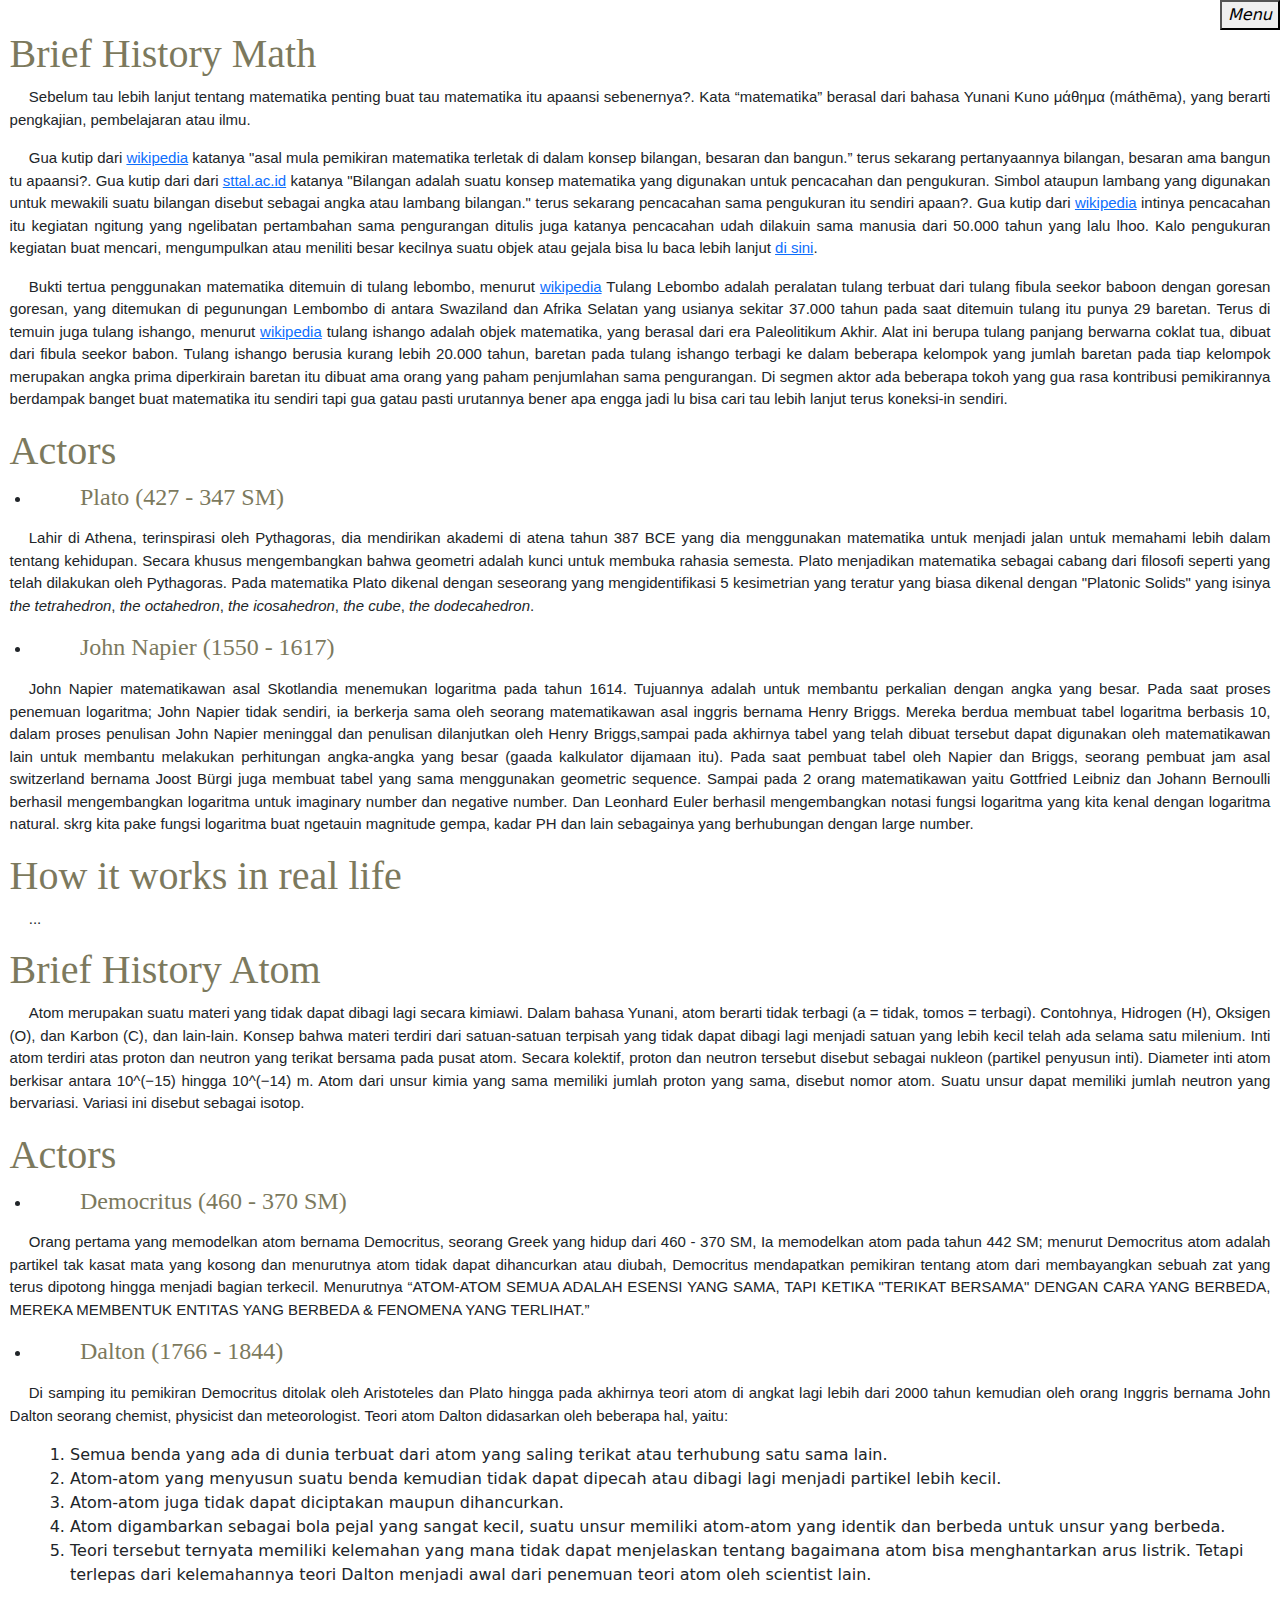
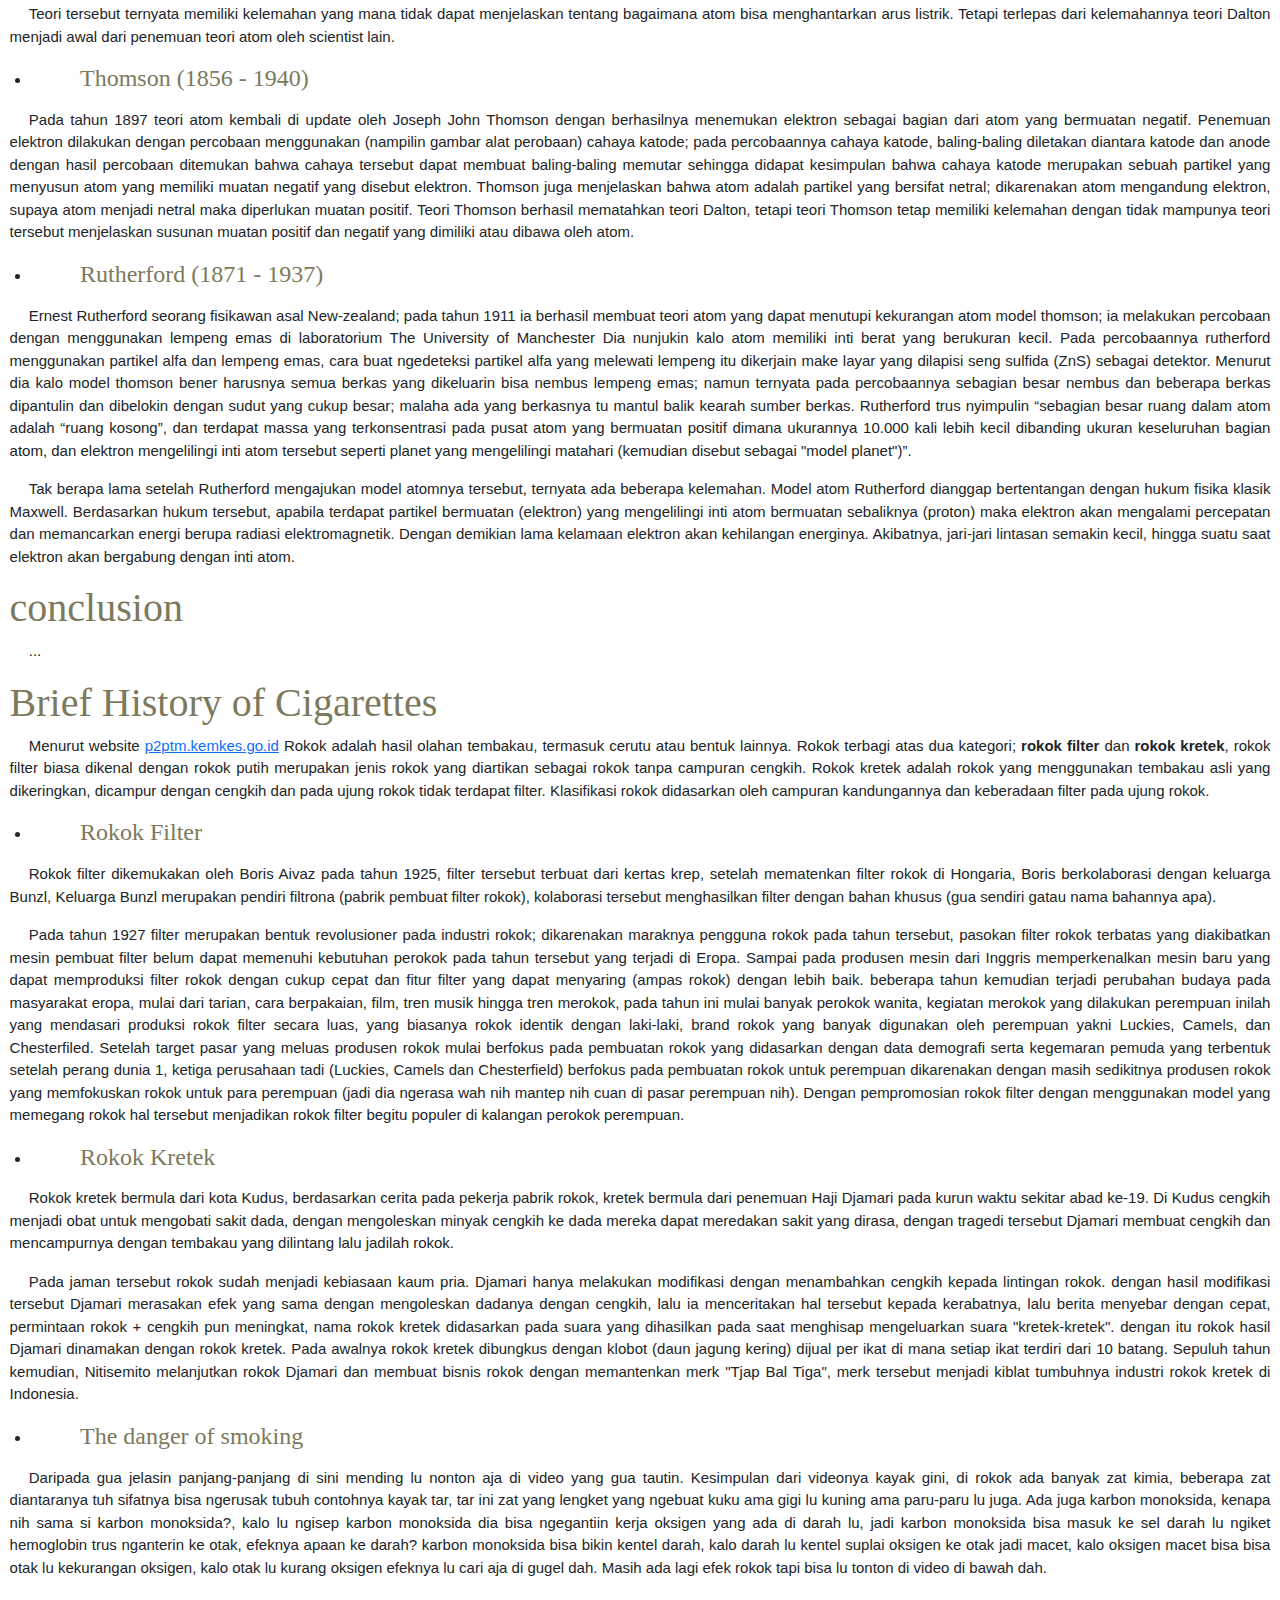
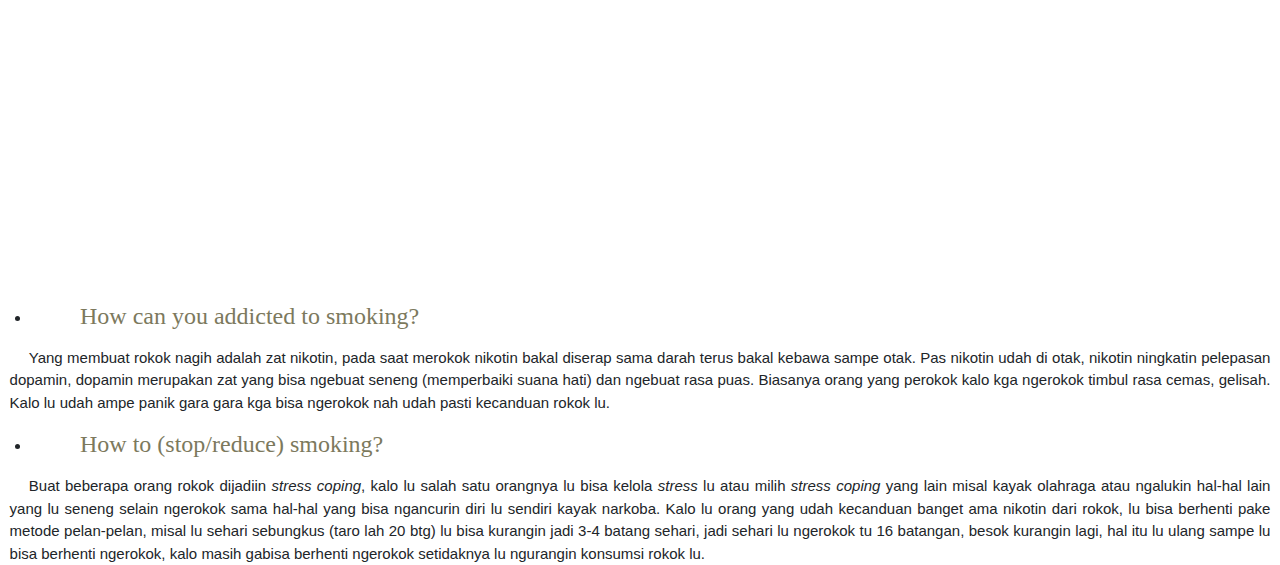
<file: blogs/math.html>
<!doctype html>
<html lang="en">
    <head>
        <meta charset="utf-8">
        <meta name="viewport" content="width=device-width, initial-scale=1">
        <meta name="description" content="">
        <meta name="author" content="Mark Otto, Jacob Thornton, and Bootstrap contributors">
        <meta name="generator" content="Hugo 0.83.1">
        <title>Happy Reading</title>

        <link rel="canonical" href="https://getbootstrap.com/docs/5.0/examples/sidebars/">
        <link rel="stylesheet" href="../css/textstyle.css">
        <!-- Bootstrap core CSS --> 
        <link href="../css/bootstrap.min.css" rel="stylesheet">

        <style>
        .bd-placeholder-img {
            font-size: 1.125rem;
            text-anchor: middle;
            -webkit-user-select: none;
            -moz-user-select: none;
            user-select: none;
        }

        @media (min-width: 768px) {
            .bd-placeholder-img-lg {
            font-size: 3.5rem;
            }
        }
        </style>

        
        <!-- Custom styles for this template -->
        <link href="../css/sidebars.css" rel="stylesheet">
    </head>
    <body>
        <div class="btn-kanan">
            <button class="glyphicon glyphicon-align-justify" type="button" data-bs-toggle="offcanvas" data-bs-target="#offcanvasScrolling" aria-controls="offcanvasScrolling"><i class="fa fa-align-left">Menu</i></button>
        </div>
        <main>
            <div class="offcanvas offcanvas-start" data-bs-scroll="true" data-bs-backdrop="false" tabindex="-1" id="offcanvasScrolling" aria-labelledby="offcanvasScrollingLabel">
                <div class="offcanvas-body">
                    <a href="" class="d-flex align-items-center pb-3 mb-3 link-dark text-decoration-none border-bottom">
                        <span class="fs-5 fw-semibold">Blogs</span>
                        <div class="closing">
                            <button onclick="return false" type="button" class="btn-close text-reset" data-bs-dismiss="offcanvas" aria-label="Close"></button>
                        </div>
                    </a>
                    <ul class="list-unstyled ps-0">
                        <li class="mb-1">
                            <button class="btn btn-toggle align-items-center rounded collapsed" data-bs-toggle="collapse" data-bs-target="#math-collapse" aria-expanded="true">
                                Math
                            </button>
                            <div class="collapse show" id="math-collapse">
                                <ul class="btn-toggle-nav list-unstyled fw-normal pb-1 small">
                                    <li><a href="#history-math" class="link-dark rounded">A Brief History About Math</a></li>
                                    <li><a href="#actors-math" class="link-dark rounded">Actors</a></li>
                                    <li><a href="#important-math" class="link-dark rounded">Why Math Is So Important</a></li>
                                </ul>
                            </div>
                        </li>
                    <li class="border-top my-3"></li>
                    </ul>
                    <ul class="list-unstyled ps-0">
                        <li class="mb-1">
                            <button class="btn btn-toggle align-items-center rounded collapsed" data-bs-toggle="collapse" data-bs-target="#atom-collapse" aria-expanded="true">
                                Atom
                            </button>
                            <div class="collapse show" id="atom-collapse">
                                <ul class="btn-toggle-nav list-unstyled fw-normal pb-1 small">
                                    <li><a href="#history-atom" class="link-dark rounded">A Brief History About Atom</a></li>
                                    <li><a href="#actors-atom" class="link-dark rounded">Actors</a></li>
                                </ul>
                            </div>
                        </li>
                    <li class="border-top my-3"></li>
                    </ul>
                    <ul class="list-unstyled ps-0">
                        <li class="mb-1">
                            <button class="btn btn-toggle align-items-center rounded collapsed" data-bs-toggle="collapse" data-bs-target="#Cigarettes-collapse" aria-expanded="true">
                                Cigarettes
                            </button>
                            <div class="collapse show" id="Cigarettes-collapse">
                                <ul class="btn-toggle-nav list-unstyled fw-normal pb-1 small">
                                    <li><a href="#history-Cigarettes" class="link-dark rounded">A Brief History About Cigarettes</a></li>
                                </ul>
                            </div>
                        </li>
                    <li class="border-top my-3"></li>
                    </ul>
                </div>
            </div>
            <div data-bs-spy="scroll" data-bs-target="#math-collapse" data-bs-offset="0" class="scrollspy-example" tabindex="0">
                <h1 id="history-math">Brief History Math</h1>
                <p>Sebelum tau lebih lanjut tentang matematika penting buat tau matematika itu apaansi sebenernya?. 
                    Kata “matematika” berasal dari bahasa Yunani Kuno μάθημα (máthēma), yang berarti pengkajian, pembelajaran atau ilmu.</p>
                <p>Gua kutip dari <a href="https://id.wikipedia.org/wiki/Sejarah_matematika">wikipedia</a> katanya "asal mula pemikiran matematika terletak di dalam konsep bilangan, besaran dan bangun.” 
                    terus sekarang pertanyaannya bilangan, besaran ama bangun tu apaansi?. Gua kutip dari dari <a href="http://sttal.ac.id/wp-content/uploads/2017/06/1.-Jenis-2-bilangann.pdf">sttal.ac.id</a> 
                    katanya "Bilangan adalah suatu konsep matematika yang digunakan untuk pencacahan dan pengukuran. 
                    Simbol ataupun lambang yang digunakan untuk mewakili suatu bilangan disebut sebagai angka atau lambang bilangan." 
                    terus sekarang pencacahan sama pengukuran itu sendiri apaan?. 
                    Gua kutip dari <a href="https://id.wikipedia.org/wiki/Pencacahan">wikipedia</a> intinya pencacahan itu kegiatan ngitung yang ngelibatan pertambahan sama pengurangan ditulis juga
                    katanya pencacahan udah dilakuin sama manusia dari 50.000 tahun yang lalu lhoo. Kalo pengukuran kegiatan buat mencari, 
                    mengumpulkan atau meniliti besar kecilnya suatu objek atau gejala bisa lu baca lebih lanjut <a href="http://file.upi.edu/Direktori/FIP/JUR._PSIKOLOGI/197509122006041-HELLI_IHSAN/Pengertian_Pengukuran.pdf">di sini</a>.</p>
                <p>Bukti tertua penggunakan matematika ditemuin di tulang lebombo, 
                    menurut <a href="https://id.wikipedia.org/wiki/Tulang_Lebombo">wikipedia</a> Tulang Lebombo adalah peralatan tulang terbuat dari tulang fibula seekor baboon dengan goresan goresan, 
                    yang ditemukan di pegunungan Lembombo di antara Swaziland dan Afrika Selatan yang usianya sekitar 37.000 tahun pada saat ditemuin 
                    tulang itu punya 29 baretan. Terus di temuin juga tulang ishango, 
                    menurut <a href="https://id.wikipedia.org/wiki/Tulang_Ishango#:~:text=Tulang%20Ishango%20adalah%20bone%20tool,berasal%20dari%20era%20Paleolitikum%20Akhir.&text=Tulang%20Ishango%20pertama%20kali%20diperkirakan%20berasal%20antara%209.000%20SM%20dan%206.500%20SM.">wikipedia</a> tulang ishango adalah objek matematika, 
                    yang berasal dari era Paleolitikum Akhir. Alat ini berupa tulang panjang berwarna coklat tua, dibuat dari fibula seekor babon. Tulang ishango berusia kurang lebih 20.000 tahun, baretan pada tulang ishango terbagi ke dalam beberapa kelompok yang jumlah baretan pada tiap kelompok merupakan angka prima
                    diperkirain baretan itu dibuat ama orang yang paham penjumlahan sama pengurangan. Di segmen aktor ada beberapa tokoh yang gua rasa kontribusi pemikirannya berdampak banget buat
                    matematika itu sendiri tapi gua gatau pasti urutannya bener apa engga jadi lu bisa cari tau lebih lanjut terus koneksi-in sendiri.
                </p>
                <h1 id="actors-math">Actors</h1>
                <ul>
                    <li><h4>Plato (427 - 347 SM)</h4></li>
                </ul>
                <p>Lahir di Athena, terinspirasi oleh Pythagoras, dia mendirikan akademi di atena tahun 387 BCE yang dia menggunakan matematika untuk
                    menjadi jalan untuk memahami lebih dalam tentang kehidupan. Secara khusus mengembangkan bahwa geometri adalah kunci untuk membuka rahasia semesta.
                    Plato menjadikan matematika sebagai cabang dari filosofi seperti yang telah dilakukan oleh Pythagoras. Pada matematika Plato dikenal dengan
                    seseorang yang mengidentifikasi 5 kesimetrian yang teratur yang biasa dikenal dengan "Platonic Solids" yang isinya <i>the tetrahedron</i>, <i>the octahedron</i>,
                     <i>the icosahedron</i>, <i>the cube</i>, <i>the dodecahedron</i>.
                </p>
                <ul>
                    <li><h4>John Napier (1550 - 1617)</h4></li>
                </ul>
                <p>John Napier matematikawan asal Skotlandia menemukan logaritma pada
                    tahun 1614. Tujuannya adalah untuk membantu perkalian dengan angka
                    yang besar. Pada saat proses penemuan logaritma; John Napier tidak
                    sendiri, ia berkerja sama oleh seorang matematikawan asal inggris bernama Henry Briggs.
                    Mereka berdua membuat tabel logaritma berbasis 10, dalam proses penulisan John Napier meninggal
                    dan penulisan dilanjutkan oleh Henry Briggs,sampai pada akhirnya tabel yang telah dibuat tersebut
                    dapat digunakan oleh matematikawan lain untuk membantu melakukan perhitungan angka-angka yang besar (gaada kalkulator dijamaan itu).
                    Pada saat pembuat tabel oleh Napier dan Briggs, seorang pembuat jam asal switzerland bernama Joost Bürgi juga membuat tabel yang sama
                    menggunakan geometric sequence. Sampai pada 2 orang matematikawan yaitu Gottfried Leibniz dan Johann Bernoulli 
                    berhasil mengembangkan logaritma untuk imaginary number dan negative number. Dan Leonhard Euler berhasil mengembangkan notasi fungsi logaritma yang kita kenal dengan logaritma natural.
                    skrg kita pake fungsi logaritma buat ngetauin magnitude gempa, kadar PH dan lain sebagainya yang berhubungan dengan large number.
                </p>
                <h1 id="important-math">How it works in real life</h1>
                <p>...</p>
                <h1 id="history-atom">Brief History Atom</h1>
                <p>Atom merupakan suatu materi yang tidak dapat dibagi lagi secara kimiawi. Dalam bahasa Yunani, atom berarti tidak terbagi (a = tidak, tomos = terbagi). Contohnya, Hidrogen (H), Oksigen (O), dan Karbon (C), dan lain-lain.
                    Konsep bahwa materi terdiri dari satuan-satuan terpisah yang tidak dapat dibagi lagi menjadi satuan yang lebih kecil telah ada selama satu milenium. Inti atom terdiri atas proton dan neutron yang terikat bersama pada pusat atom. Secara kolektif, proton dan neutron tersebut disebut sebagai nukleon (partikel penyusun inti). Diameter inti atom berkisar antara 10^(−15) hingga 10^(−14) m.
                    Atom dari unsur kimia yang sama memiliki jumlah proton yang sama, disebut nomor atom. Suatu unsur dapat memiliki jumlah neutron yang bervariasi. Variasi ini disebut sebagai isotop.</p>
                <h1 id="actors-atom">Actors</h1>
                <ul>
                    <li><h4>Democritus (460 - 370 SM)</h4></li>
                </ul>
                <p>Orang pertama yang memodelkan atom bernama Democritus, seorang Greek yang hidup dari 460 - 370 SM, Ia memodelkan atom pada tahun 442 SM; menurut Democritus atom adalah partikel tak kasat mata yang kosong dan menurutnya atom tidak dapat dihancurkan atau diubah, Democritus mendapatkan pemikiran tentang atom dari membayangkan sebuah zat yang terus dipotong hingga menjadi bagian terkecil.  Menurutnya “ATOM-ATOM SEMUA ADALAH ESENSI YANG SAMA, TAPI KETIKA "TERIKAT BERSAMA" DENGAN CARA YANG BERBEDA, MEREKA MEMBENTUK ENTITAS YANG BERBEDA & FENOMENA YANG TERLIHAT.”
                </p>
                <ul>
                    <li><h4>Dalton (1766 - 1844)</h4></li>
                </ul>
                <p>Di samping itu pemikiran Democritus ditolak oleh Aristoteles dan Plato hingga pada akhirnya teori atom di angkat lagi lebih dari 2000 tahun kemudian oleh orang Inggris bernama John Dalton seorang chemist, physicist dan meteorologist. Teori atom Dalton didasarkan oleh beberapa hal, yaitu:
                    <ol style="padding-left: 70px;">
                        <li>Semua benda yang ada di dunia terbuat dari atom yang saling terikat atau terhubung satu sama lain.</li>
                        <li>Atom-atom yang menyusun suatu benda kemudian tidak dapat dipecah atau dibagi lagi menjadi partikel lebih kecil.</li>
                        <li>Atom-atom juga tidak dapat diciptakan maupun dihancurkan.</li>
                        <li>Atom digambarkan sebagai bola pejal yang sangat kecil, suatu unsur memiliki atom-atom yang identik dan berbeda untuk unsur yang berbeda.</li>
                        <li>Teori tersebut ternyata memiliki kelemahan yang mana tidak dapat menjelaskan tentang bagaimana atom bisa menghantarkan arus listrik. Tetapi terlepas dari kelemahannya teori Dalton menjadi awal dari penemuan teori atom oleh scientist lain.</li>
                    </ol>
                </p>
                <p>Teori tersebut ternyata memiliki kelemahan yang mana tidak dapat menjelaskan tentang bagaimana atom bisa menghantarkan arus listrik. Tetapi terlepas dari kelemahannya teori Dalton menjadi awal dari penemuan teori atom oleh scientist lain.</p>
                <ul>
                    <li><h4>Thomson (1856 - 1940)</h4></li>
                </ul>
                <p>Pada tahun 1897 teori atom kembali di update oleh Joseph John Thomson dengan berhasilnya menemukan elektron sebagai bagian dari atom yang bermuatan negatif. Penemuan elektron dilakukan dengan percobaan menggunakan (nampilin gambar alat perobaan) cahaya katode; pada percobaannya cahaya katode, baling-baling diletakan diantara katode dan anode dengan hasil percobaan ditemukan bahwa cahaya tersebut dapat membuat baling-baling memutar sehingga didapat kesimpulan bahwa cahaya katode merupakan sebuah partikel yang menyusun atom yang memiliki muatan negatif yang disebut elektron. Thomson juga menjelaskan bahwa atom adalah partikel yang bersifat netral; dikarenakan atom mengandung elektron, supaya atom menjadi netral maka diperlukan muatan positif. Teori Thomson berhasil mematahkan teori Dalton, tetapi teori Thomson tetap memiliki kelemahan dengan tidak mampunya teori tersebut menjelaskan susunan muatan positif dan negatif yang dimiliki atau dibawa oleh atom.</p>
                <ul>
                    <li><h4>Rutherford (1871 - 1937)</h4></li>
                </ul>
                <p>Ernest Rutherford seorang fisikawan asal New-zealand; pada tahun 1911 ia berhasil membuat teori atom yang dapat menutupi kekurangan atom model thomson; ia melakukan percobaan dengan menggunakan lempeng emas di laboratorium The University of Manchester 
                    Dia nunjukin kalo atom memiliki inti berat yang berukuran kecil. Pada percobaannya rutherford menggunakan partikel alfa dan lempeng emas, cara buat ngedeteksi partikel alfa yang melewati lempeng itu dikerjain make layar yang dilapisi seng sulfida (ZnS) sebagai detektor. Menurut dia kalo model thomson bener harusnya semua berkas yang dikeluarin bisa nembus lempeng emas; namun ternyata pada percobaannya sebagian besar nembus dan beberapa berkas dipantulin dan dibelokin dengan sudut yang cukup besar; malaha ada yang berkasnya tu mantul balik kearah sumber berkas.
                    Rutherford trus nyimpulin “sebagian besar ruang dalam atom adalah “ruang kosong”, dan terdapat massa yang terkonsentrasi pada pusat atom yang bermuatan positif dimana ukurannya 10.000 kali lebih kecil dibanding ukuran keseluruhan bagian atom, dan elektron mengelilingi inti atom tersebut seperti planet yang mengelilingi matahari (kemudian disebut sebagai "model planet")”.
                </p>
                <p>Tak berapa lama setelah Rutherford mengajukan model atomnya tersebut, ternyata ada beberapa kelemahan. Model atom Rutherford dianggap bertentangan dengan hukum fisika klasik Maxwell. Berdasarkan hukum tersebut, apabila terdapat partikel bermuatan (elektron) yang mengelilingi inti atom bermuatan sebaliknya (proton) maka elektron akan mengalami percepatan dan memancarkan energi berupa radiasi elektromagnetik. Dengan demikian lama kelamaan elektron akan kehilangan energinya. Akibatnya, jari-jari lintasan semakin kecil, hingga suatu saat elektron akan bergabung dengan inti atom.</p>
                <h1 id="#">conclusion</h1>
                <p>...</p>

                <h1 id="history-Cigarettes">Brief History of Cigarettes</h1>
                <p>Menurut website <a href="p2ptm.kemkes.go.id">p2ptm.kemkes.go.id</a> Rokok adalah hasil olahan tembakau, termasuk cerutu atau bentuk lainnya.
                    Rokok terbagi atas dua kategori; <b>rokok filter</b> dan <b>rokok kretek</b>, rokok filter biasa dikenal dengan rokok putih merupakan jenis rokok yang diartikan sebagai rokok tanpa campuran cengkih.
                    Rokok kretek adalah rokok yang menggunakan tembakau asli yang dikeringkan, dicampur dengan cengkih dan pada ujung rokok tidak terdapat filter.
                    Klasifikasi rokok didasarkan oleh campuran kandungannya dan keberadaan filter pada ujung rokok.</p>
                <ul>
                    <li><h4>Rokok Filter</h4></li>
                </ul>
                <p>Rokok filter dikemukakan oleh Boris Aivaz pada tahun 1925, filter tersebut terbuat dari kertas krep, setelah mematenkan filter rokok di Hongaria,
                    Boris berkolaborasi dengan keluarga Bunzl, Keluarga Bunzl merupakan pendiri filtrona (pabrik pembuat filter rokok), kolaborasi tersebut menghasilkan
                    filter dengan bahan khusus (gua sendiri gatau nama bahannya apa).</p>
                <p>Pada tahun 1927 filter merupakan bentuk revolusioner pada industri rokok; dikarenakan maraknya pengguna rokok pada tahun tersebut, pasokan filter rokok
                    terbatas yang diakibatkan mesin pembuat filter belum dapat memenuhi kebutuhan perokok pada tahun tersebut yang terjadi di Eropa. Sampai pada produsen 
                    mesin dari Inggris memperkenalkan mesin baru yang dapat memproduksi filter rokok dengan cukup cepat dan fitur filter yang dapat menyaring (ampas rokok)
                    dengan lebih baik. beberapa tahun kemudian terjadi perubahan budaya pada masyarakat eropa, mulai dari tarian, cara berpakaian, film, tren musik hingga tren merokok,
                    pada tahun ini mulai banyak perokok wanita, kegiatan merokok yang dilakukan perempuan inilah yang mendasari produksi rokok filter secara luas, yang biasanya
                    rokok identik dengan laki-laki, brand rokok yang banyak digunakan oleh perempuan yakni Luckies, Camels, dan Chesterfiled. Setelah target pasar yang
                    meluas produsen rokok mulai berfokus pada pembuatan rokok yang didasarkan dengan data demografi serta kegemaran pemuda yang terbentuk setelah perang dunia 1,
                    ketiga perusahaan tadi (Luckies, Camels dan Chesterfield) berfokus pada pembuatan rokok untuk perempuan dikarenakan dengan masih sedikitnya produsen rokok yang 
                    memfokuskan rokok untuk para perempuan (jadi dia ngerasa wah nih mantep nih cuan di pasar perempuan nih). Dengan pempromosian rokok filter dengan menggunakan model
                    yang memegang rokok hal tersebut menjadikan rokok filter begitu populer di kalangan perokok perempuan.</p>
                <ul>
                    <li><h4>Rokok Kretek</h4></li>
                </ul>
                <p>Rokok kretek bermula dari kota Kudus, berdasarkan cerita pada pekerja pabrik rokok, kretek bermula dari penemuan Haji Djamari pada kurun waktu sekitar abad ke-19.
                    Di Kudus cengkih menjadi obat untuk mengobati sakit dada, dengan mengoleskan minyak cengkih ke dada mereka dapat meredakan sakit yang dirasa, dengan tragedi tersebut
                    Djamari membuat cengkih dan mencampurnya dengan tembakau yang dilintang lalu jadilah rokok.</p>
                
                <p>Pada jaman tersebut rokok sudah menjadi kebiasaan kaum pria. Djamari hanya melakukan modifikasi dengan menambahkan cengkih kepada lintingan rokok. dengan hasil modifikasi
                    tersebut Djamari merasakan efek yang sama dengan mengoleskan dadanya dengan cengkih, lalu ia menceritakan hal tersebut kepada kerabatnya, lalu berita menyebar dengan cepat,
                    permintaan rokok + cengkih pun meningkat, nama rokok kretek didasarkan pada suara yang dihasilkan pada saat menghisap mengeluarkan suara "kretek-kretek". dengan itu rokok
                    hasil Djamari dinamakan dengan rokok kretek. Pada awalnya rokok kretek dibungkus dengan klobot (daun jagung kering) dijual per ikat di mana setiap ikat terdiri dari 10 batang.
                    Sepuluh tahun kemudian, Nitisemito melanjutkan rokok Djamari dan membuat bisnis rokok dengan memantenkan merk "Tjap Bal Tiga", merk tersebut menjadi kiblat tumbuhnya industri rokok
                    kretek di Indonesia.</p>
                <ul>
                    <li><h4>The danger of smoking</h4></li>
                </ul>
                <p>Daripada gua jelasin panjang-panjang di sini mending lu nonton aja di video yang gua tautin. Kesimpulan dari videonya kayak gini, 
                    di rokok ada banyak zat kimia, beberapa zat diantaranya tuh sifatnya bisa ngerusak tubuh contohnya kayak tar, 
                    tar ini zat yang lengket yang ngebuat kuku ama gigi lu kuning ama paru-paru lu juga. 
                    Ada juga karbon monoksida, kenapa nih sama si karbon monoksida?, kalo lu ngisep karbon monoksida dia bisa ngegantiin kerja oksigen yang ada di darah lu, 
                    jadi karbon monoksida bisa masuk ke sel darah lu ngiket hemoglobin trus nganterin ke otak, efeknya apaan ke darah? karbon monoksida bisa bikin kentel darah, 
                    kalo darah lu kentel suplai oksigen ke otak jadi macet, kalo oksigen macet bisa bisa otak lu kekurangan oksigen, 
                    kalo otak lu kurang oksigen efeknya lu cari aja di gugel dah. Masih ada lagi efek rokok tapi bisa lu tonton di video di bawah dah.</p>
                <center><iframe width="520" height="300" src="https://www.youtube.com/embed/96ZPwmtjpJQ">
                </iframe></center>
                <ul>
                    <li><h4>How can you addicted to smoking?</h4></li>
                </ul>
                <p>Yang membuat rokok nagih adalah zat nikotin, pada saat merokok nikotin bakal diserap sama darah terus bakal kebawa sampe otak.
                    Pas nikotin udah di otak, nikotin ningkatin pelepasan dopamin, 
                    dopamin merupakan zat yang bisa ngebuat seneng (memperbaiki suana hati) dan ngebuat rasa puas. Biasanya orang yang perokok kalo kga ngerokok timbul rasa cemas, 
                    gelisah. Kalo lu udah ampe panik gara gara kga bisa ngerokok nah udah pasti kecanduan rokok lu.
                </p>
                <ul>
                    <li><h4>How to (stop/reduce) smoking?</h4></li>
                </ul>
                <p>Buat beberapa orang rokok dijadiin <i>stress coping</i>, 
                    kalo lu salah satu orangnya lu bisa kelola <i>stress</i> lu atau milih <i>stress coping</i> yang lain misal kayak olahraga atau ngalukin hal-hal lain 
                    yang lu seneng selain ngerokok sama hal-hal yang bisa ngancurin diri lu sendiri kayak narkoba.
                Kalo lu orang yang udah kecanduan banget ama nikotin dari rokok, lu bisa berhenti pake metode pelan-pelan,
                     misal lu sehari sebungkus (taro lah 20 btg) lu bisa kurangin jadi 3-4 batang sehari, jadi sehari lu ngerokok tu 16 batangan, 
                     besok kurangin lagi, hal itu lu ulang sampe lu bisa berhenti ngerokok, kalo masih gabisa berhenti ngerokok setidaknya lu ngurangin konsumsi rokok lu.</p>
            </div>
        </main>

        <script src="../js/bootstrap.bundle.min.js"></script>
        <script src="../js/sidebars.js"></script>
    </body>
</html>
</file>
<file: css/textstyle.css>
h1 { 
    color: #7c795d; 
    font-family: 'Trocchi', serif; 
    font-size: 45px; 
    font-weight: normal; 
    line-height: 48px;
    padding-left: 0.1in; 
}

p{
    text-align: justify;
    text-indent: 0.2in;
    font-size: 15px;
    font-family:'Gill Sans', 'Gill Sans MT', Calibri, 'Trebuchet MS', sans-serif;
    padding-right: 0.1in;
    padding-left: 0.1in;
}

h4{
    font-family: 'Trocchi', serif;
    font-size: 22px;
    font-weight: normal;
    line-height: 22px;
    padding-left: 0.5in;
    color: #7c795d;
}
</file>
<file: css/sidebars.css>
main {
  display: flex;
  flex-wrap: nowrap;
  height: 100vh;
  height: -webkit-fill-available;
  max-height: 100vh;
}

.b-example-divider {
  flex-shrink: 0;
  width: 1.5rem;
  height: 100vh;
  background-color: rgba(0, 0, 0, .1);
  border: solid rgba(0, 0, 0, .15);
  border-width: 1px 0;
  box-shadow: inset 0 .5em 1.5em rgba(0, 0, 0, .1), inset 0 .125em .5em rgba(0, 0, 0, .15);
}

.bi {
  vertical-align: -.125em;
  pointer-events: none;
  fill: currentColor;
}

.dropdown-toggle { outline: 0; }

.nav-flush .nav-link {
  border-radius: 0;
}

.btn-toggle {
  display: inline-flex;
  align-items: center;
  padding: .25rem .5rem;
  font-weight: 600;
  color: rgba(0, 0, 0, .65);
  background-color: transparent;
  border: 0;
}
.btn-toggle:hover,
.btn-toggle:focus {
  color: rgba(0, 0, 0, .85);
  background-color: #d2f4ea;
}

.btn-toggle::before {
  width: 1.25em;
  line-height: 0;
  content: url("data:image/svg+xml,%3csvg xmlns='http://www.w3.org/2000/svg' width='16' height='16' viewBox='0 0 16 16'%3e%3cpath fill='none' stroke='rgba%280,0,0,.5%29' stroke-linecap='round' stroke-linejoin='round' stroke-width='2' d='M5 14l6-6-6-6'/%3e%3c/svg%3e");
  transition: transform .35s ease;
  transform-origin: .5em 50%;
}

.btn-toggle[aria-expanded="true"] {
  color: rgba(0, 0, 0, .85);
}
.btn-toggle[aria-expanded="true"]::before {
  transform: rotate(90deg);
}

.btn-toggle-nav a {
  display: inline-flex;
  padding: .1875rem .5rem;
  margin-top: .125rem;
  margin-left: 1.25rem;
  text-decoration: none;
}
.btn-toggle-nav a:hover,
.btn-toggle-nav a:focus {
  background-color: #d2f4ea;
}

.scrollarea {
  overflow-y: auto;
}

.fw-semibold { font-weight: 600; }
.lh-tight { line-height: 1.25; }

.btn-kanan{
  text-align: right;
}

.closing{
  margin-left: 3in;
}
</file>
